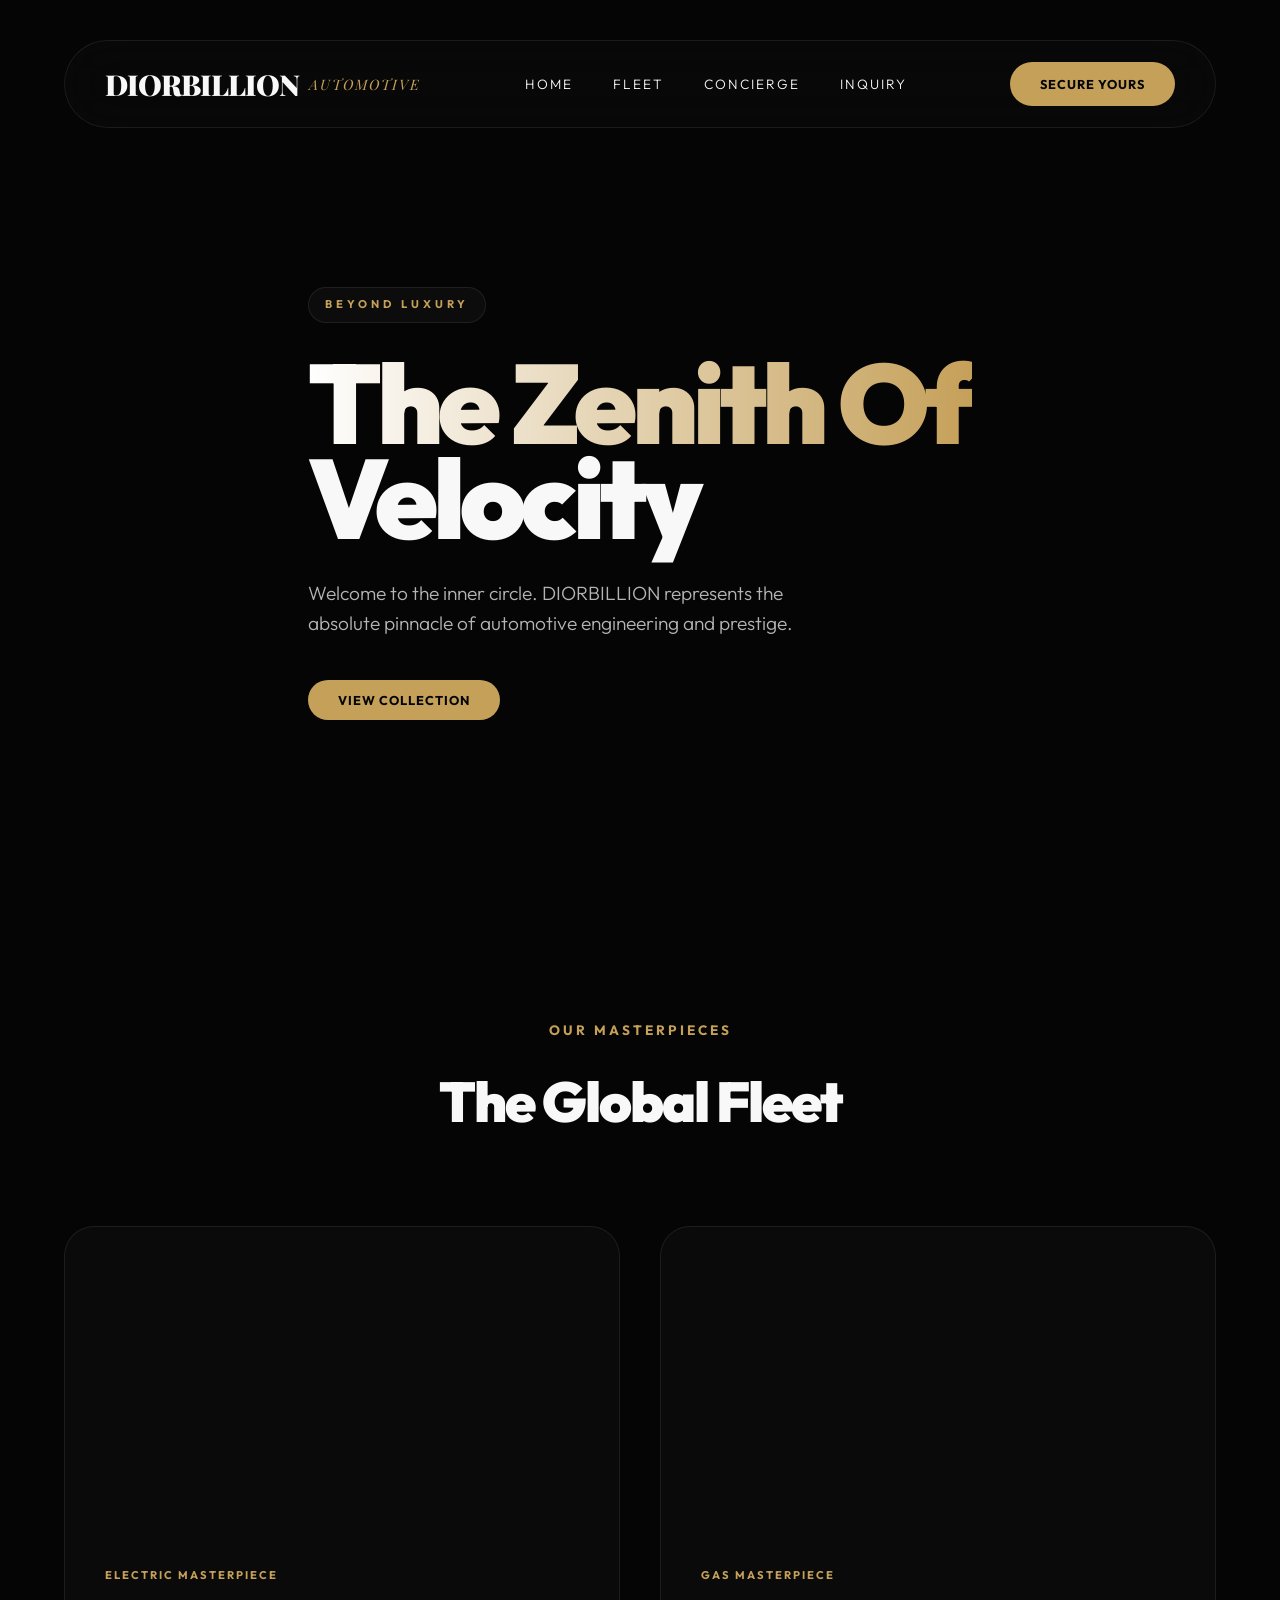
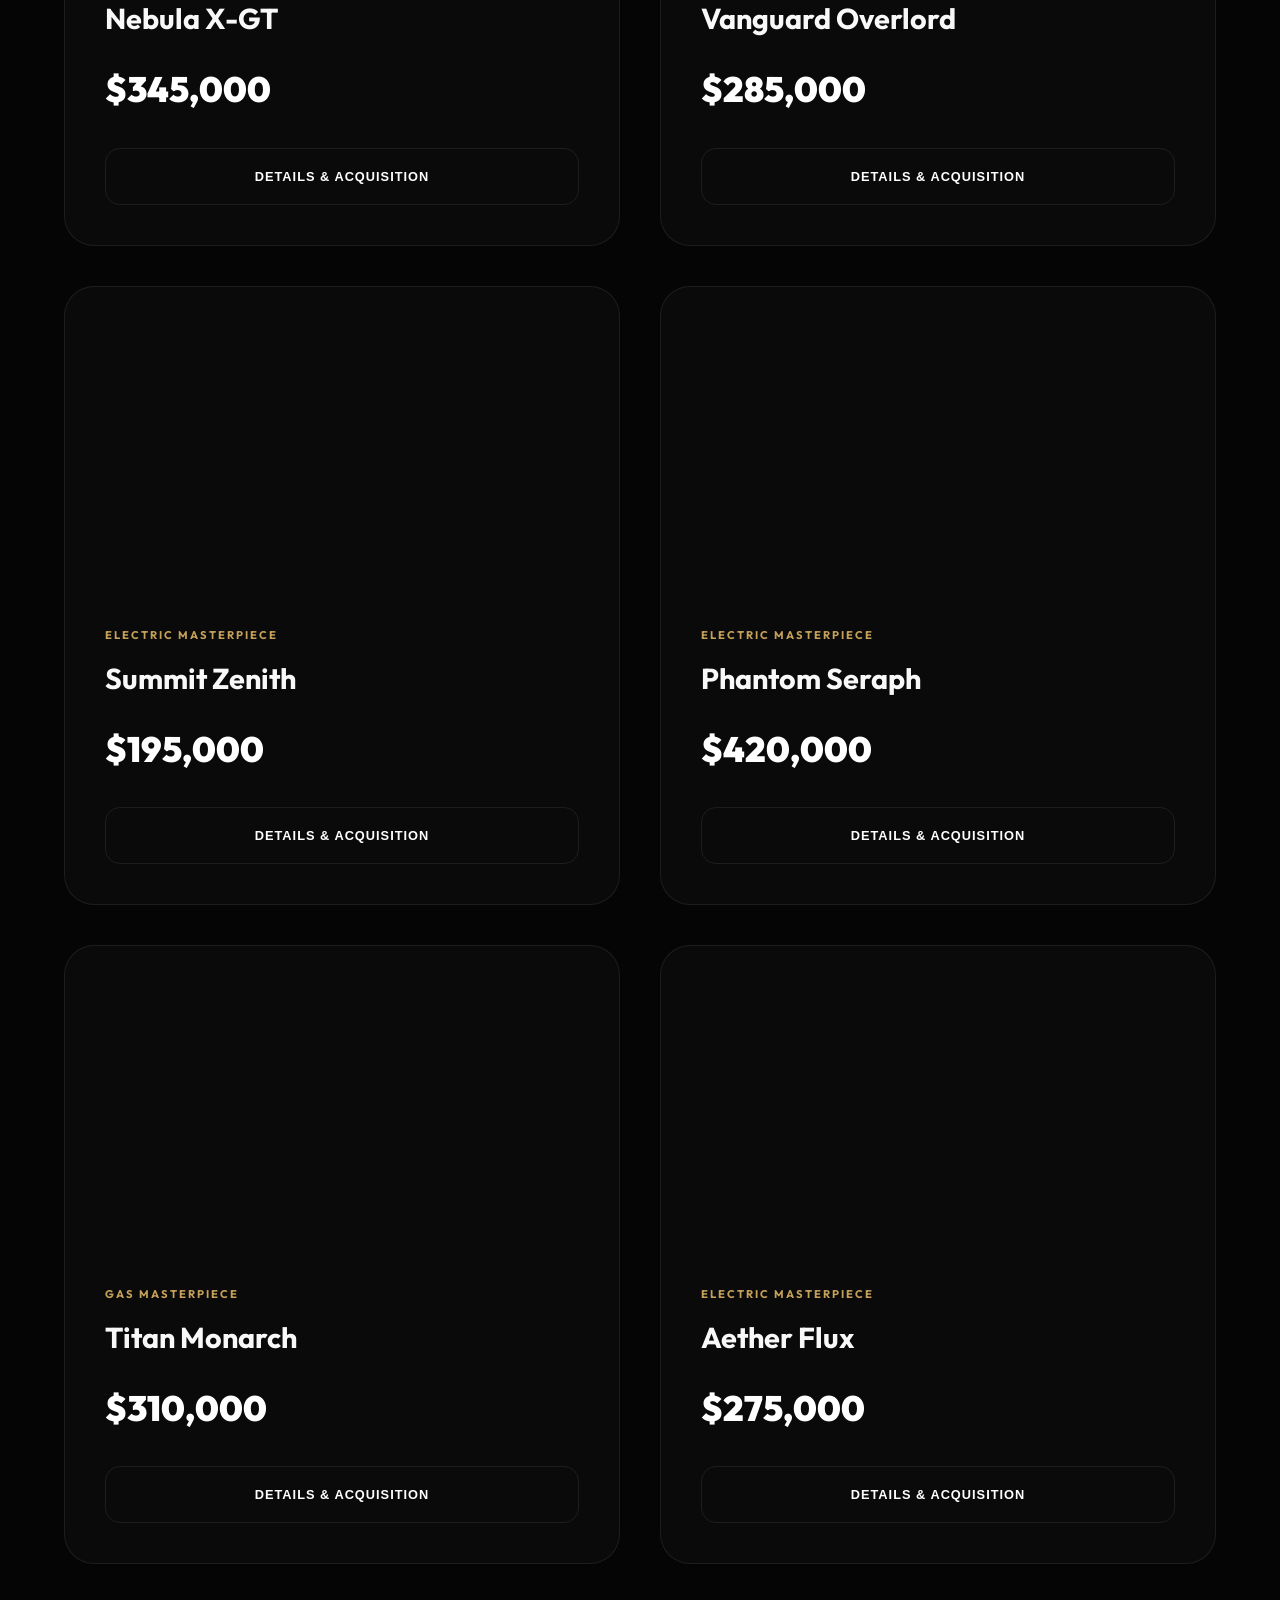
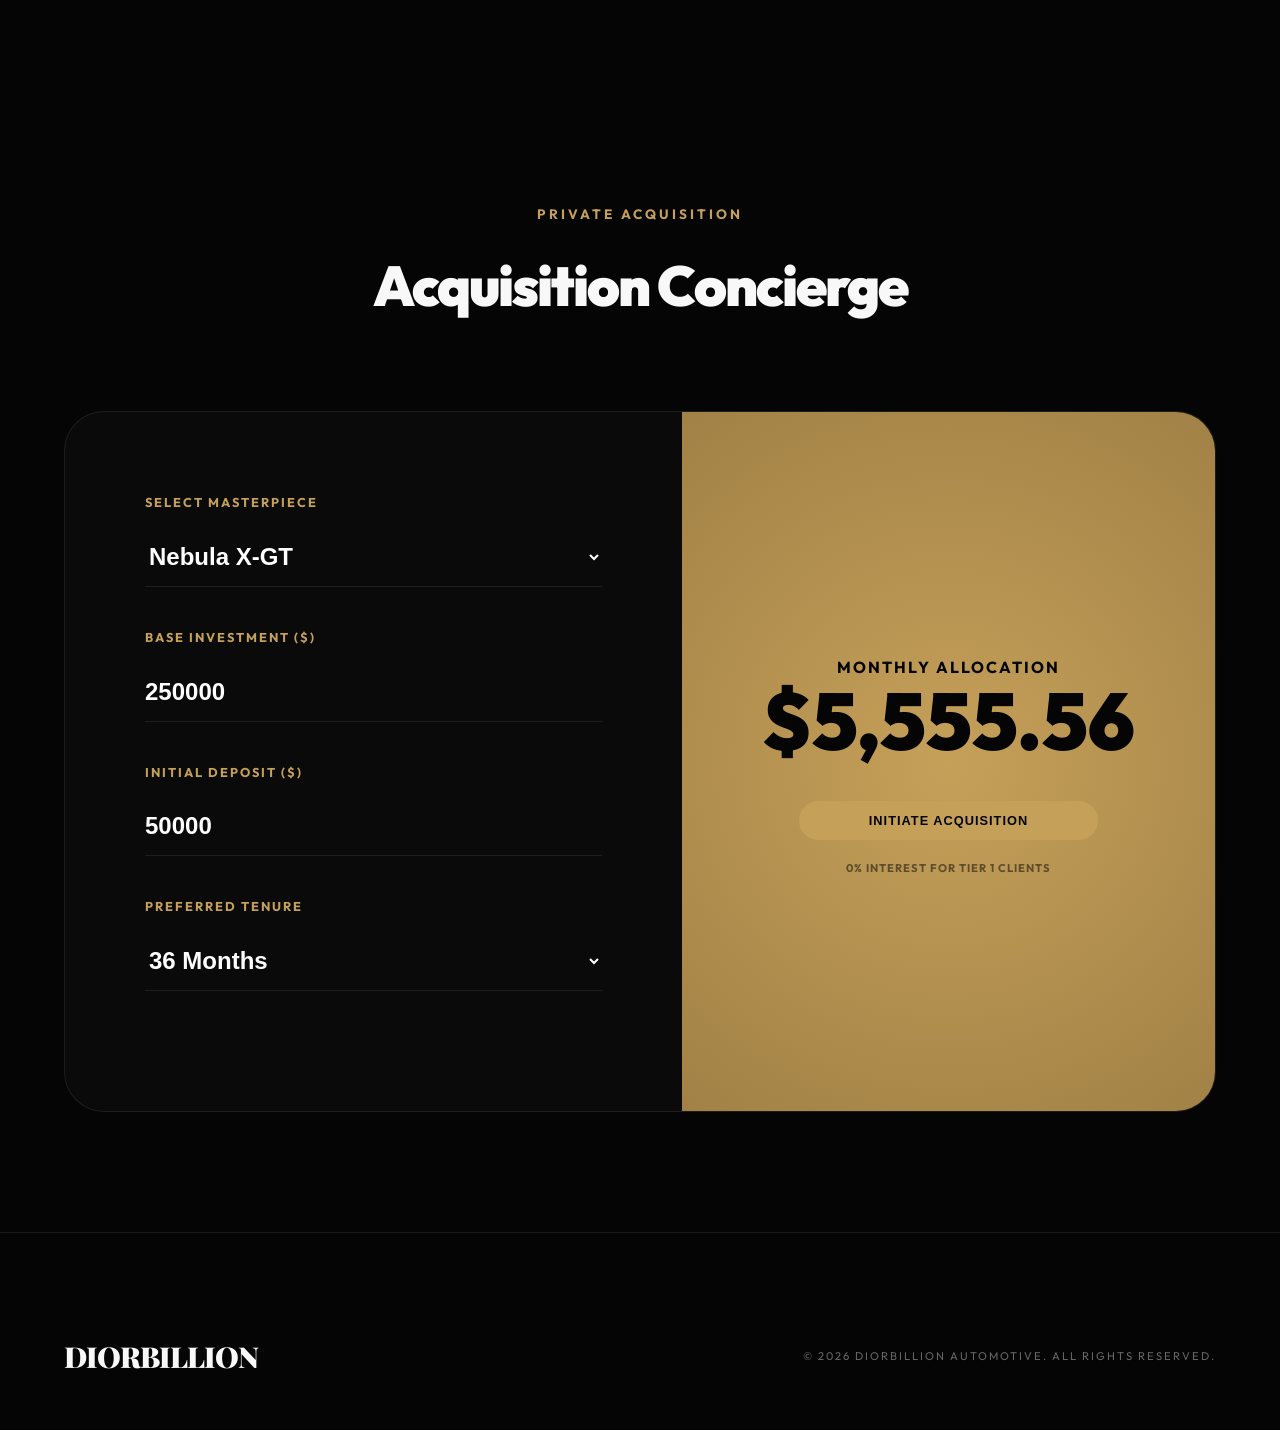
<file: Car-Webpage/index.html>
<!DOCTYPE html>
<html lang="en">

<head>
    <meta charset="UTF-8">
    <meta name="viewport" content="width=device-width, initial-scale=1.0">
    <title>DIORBILLION | The Zenith of Velocity</title>
    <link rel="stylesheet" href="style.css">
</head>

<body>

    <nav>
        <a href="#" class="logo">DIORBILLION <span>AUTOMOTIVE</span></a>
        <ul class="nav-links">
            <li><a href="#hero">Home</a></li>
            <li><a href="#fleet">Fleet</a></li>
            <li><a href="#finance">Concierge</a></li>
            <li><a href="#contact">Inquiry</a></li>
        </ul>
        <a href="#finance" class="nav-cta">Secure Yours</a>
    </nav>

    <header class="hero" id="hero">
        <div class="hero-bg">
            <video autoplay muted loop playsinline>
                <source
                    src="https://assets.mixkit.co/videos/preview/mixkit-black-luxury-car-driving-in-a-dark-parking-lot-34505-large.mp4"
                    type="video/mp4">
            </video>
            <div class="hero-overlay"></div>
        </div>
        <div class="container">
            <div class="hero-content reveal">
                <span class="hero-badge">Beyond Luxury</span>
                <h1><span>The Zenith Of</span> Velocity</h1>
                <p>Welcome to the inner circle. DIORBILLION represents the absolute pinnacle of automotive engineering
                    and prestige.</p>
                <div class="hero-actions">
                    <a href="#fleet" class="nav-cta">View Collection</a>
                </div>
            </div>
        </div>
    </header>

    <section id="fleet">
        <div class="container">
            <div class="section-title reveal">
                <p>Our Masterpieces</p>
                <h2>The Global Fleet</h2>
            </div>

            <div class="fleet-grid" id="car-grid">
                <!-- Dynamically Rendered -->
            </div>
        </div>
    </section>

    <section id="finance">
        <div class="container">
            <div class="section-title reveal">
                <p>Private Acquisition</p>
                <h2>Acquisition Concierge</h2>
            </div>

            <div class="concierge-wrap reveal">
                <div class="concierge-form">
                    <div class="input-block">
                        <label>Select Masterpiece</label>
                        <select id="car-select">
                            <!-- Populated by JS -->
                        </select>
                    </div>
                    <div class="input-block">
                        <label>Base Investment ($)</label>
                        <input type="number" id="car-price" value="250000">
                    </div>
                    <div class="input-block">
                        <label>Initial Deposit ($)</label>
                        <input type="number" id="down-payment" value="50000">
                    </div>
                    <div class="input-block">
                        <label>Preferred Tenure</label>
                        <select id="loan-term">
                            <option value="12">12 Months</option>
                            <option value="24">24 Months</option>
                            <option value="36" selected>36 Months</option>
                            <option value="48">48 Months</option>
                        </select>
                    </div>
                </div>
                <div class="concierge-result">
                    <p class="emi-label">Monthly Allocation</p>
                    <div class="emi-amount">$<span id="emi-display">0.00</span></div>
                    <button class="nav-cta"
                        style="margin-top: 40px; width: 80%; border: none; cursor: pointer;">Initiate
                        Acquisition</button>
                    <p
                        style="color: rgba(0,0,0,0.5); font-size: 0.7rem; margin-top: 20px; font-weight: 700; text-transform: uppercase; letter-spacing: 1px;">
                        0% Interest for Tier 1 Clients</p>
                </div>
            </div>
        </div>
    </section>

    <footer>
        <div class="container">
            <div class="footer-wrap">
                <a href="#" class="logo">DIORBILLION</a>
                <p class="copyright">© 2026 DIORBILLION AUTOMOTIVE. ALL RIGHTS RESERVED.</p>
            </div>
        </div>
    </footer>

    <script src="script.js"></script>
</body>

</html>
</file>
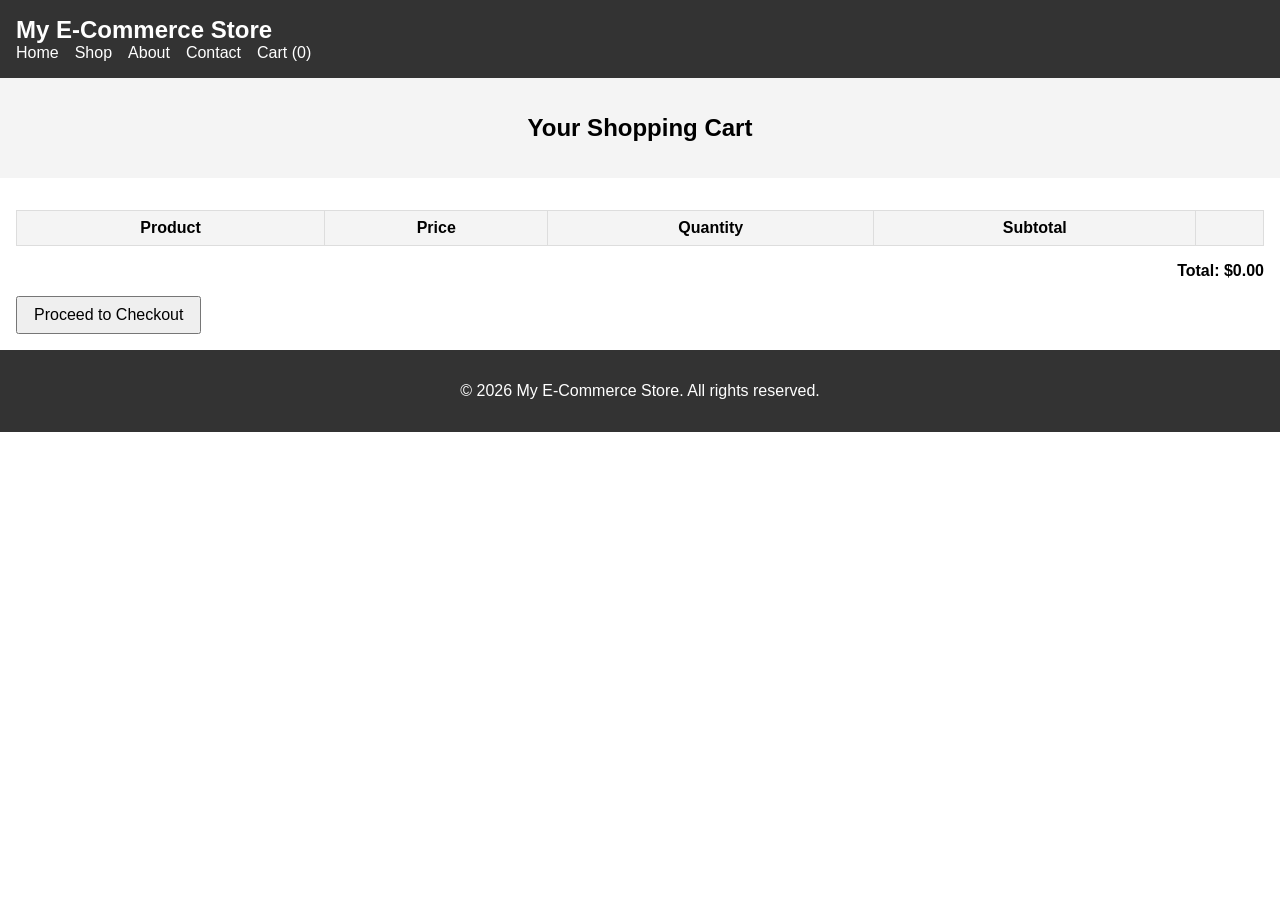
<file: E-Commerce-Webpage/cart.html>
<!DOCTYPE html>
<html lang="en">
<head>
    <meta charset="UTF-8">
    <meta name="viewport" content="width=device-width, initial-scale=1.0">
    <title>Your Cart - My E-Commerce Store</title>
    <link rel="stylesheet" href="style.css">
</head>
<body class="cart-page">
    <header>
        <h1>My E-Commerce Store</h1>
        <button id="menu-toggle" aria-label="Toggle menu">☰</button>
        <nav>
            <ul id="nav-list">
                <li><a href="index.html">Home</a></li>
                <li><a href="index.html#shop">Shop</a></li>
                <li><a href="#">About</a></li>
                <li><a href="#">Contact</a></li>
                <li><a href="cart.html" id="cart-link">Cart (0)</a></li>
            </ul>
        </nav>
    </header>

    <section class="hero">
        <h2>Your Shopping Cart</h2>
    </section>

    <section class="cart-content">
        <table class="cart-table">
            <thead>
                <tr>
                    <th>Product</th>
                    <th>Price</th>
                    <th>Quantity</th>
                    <th>Subtotal</th>
                    <th></th>
                </tr>
            </thead>
            <tbody id="cart-body">
                <!-- filled by script -->
            </tbody>
        </table>
        <div class="cart-summary">
            Total: <span id="cart-total">$0.00</span>
        </div>
        <button class="checkout-btn" id="checkout-btn">Proceed to Checkout</button>
    </section>

    <footer>
        <p>&copy; 2026 My E-Commerce Store. All rights reserved.</p>
    </footer>

    <script src="script.js"></script>
</body>
</html>
</file>
<file: Car-Webpage/style.css>
@import url('https://fonts.googleapis.com/css2?family=Outfit:wght@100;300;400;700;900&family=Playfair+Display:ital,wght@0,400;0,900;1,400&display=swap');

:root {
    --gold: #c5a059;
    --gold-bright: #eecb8d;
    --onyx: #0a0a0a;
    --rich-black: #050505;
    --soft-white: #f8f8f8;
    --glass: rgba(255, 255, 255, 0.03);
    --glass-border: rgba(255, 255, 255, 0.08);
    --transition: all 0.6s cubic-bezier(0.23, 1, 0.32, 1);
}

* {
    margin: 0;
    padding: 0;
    box-sizing: border-box;
}

body {
    background-color: var(--rich-black);
    color: var(--soft-white);
    font-family: 'Outfit', sans-serif;
    line-height: 1.6;
    overflow-x: hidden;
    -webkit-font-smoothing: antialiased;
}

/* --- Scrollbar --- */
::-webkit-scrollbar {
    width: 4px;
}

::-webkit-scrollbar-track {
    background: var(--rich-black);
}

::-webkit-scrollbar-thumb {
    background: var(--gold);
    border-radius: 10px;
}

/* --- Layout --- */
.container {
    max-width: 1400px;
    margin: 0 auto;
    padding: 0 5%;
}

section {
    padding: 120px 0;
}

/* --- Navigation --- */
nav {
    position: fixed;
    top: 40px;
    left: 50%;
    transform: translateX(-50%);
    width: 90%;
    z-index: 1000;
    display: flex;
    justify-content: space-between;
    align-items: center;
    padding: 20px 40px;
    background: rgba(10, 10, 10, 0.6);
    backdrop-filter: blur(25px);
    border: 1px solid var(--glass-border);
    border-radius: 100px;
}

.logo {
    font-family: 'Playfair Display', serif;
    font-weight: 900;
    font-size: 1.8rem;
    letter-spacing: -1px;
    color: var(--soft-white);
    text-decoration: none;
    display: flex;
    align-items: center;
    gap: 10px;
}

.logo span {
    color: var(--gold);
    font-style: italic;
    font-weight: 400;
    font-size: 0.9rem;
    letter-spacing: 2px;
}

.nav-links {
    display: flex;
    list-style: none;
    gap: 40px;
}

.nav-links a {
    text-decoration: none;
    color: var(--soft-white);
    font-weight: 300;
    font-size: 0.85rem;
    text-transform: uppercase;
    letter-spacing: 2px;
    transition: var(--transition);
}

.nav-links a:hover {
    color: var(--gold);
}

.nav-cta {
    background: var(--gold);
    color: var(--rich-black);
    padding: 12px 30px;
    border-radius: 50px;
    font-weight: 700;
    font-size: 0.8rem;
    text-transform: uppercase;
    letter-spacing: 1px;
    text-decoration: none;
    transition: var(--transition);
}

.nav-cta:hover {
    transform: translateY(-3px);
    box-shadow: 0 10px 20px rgba(197, 160, 89, 0.3);
}

/* --- Hero --- */
.hero {
    height: 100vh;
    display: flex;
    align-items: center;
    position: relative;
    overflow: hidden;
}

.hero-bg {
    position: absolute;
    top: 0;
    left: 0;
    width: 100%;
    height: 100%;
    z-index: -1;
}

.hero-bg video {
    width: 100%;
    height: 100%;
    object-fit: cover;
    filter: brightness(0.4) contrast(1.1);
}

.hero-overlay {
    position: absolute;
    top: 0;
    left: 0;
    width: 100%;
    height: 100%;
    background: linear-gradient(0deg, var(--rich-black) 0%, transparent 60%);
}

.hero-content {
    max-width: 800px;
    position: relative;
    z-index: 10;
    padding-top: 100px;
}

.hero-badge {
    display: inline-block;
    padding: 8px 16px;
    background: var(--glass);
    border: 1px solid var(--glass-border);
    border-radius: 50px;
    font-size: 0.7rem;
    font-weight: 700;
    text-transform: uppercase;
    letter-spacing: 4px;
    color: var(--gold);
    margin-bottom: 2rem;
}

.hero h1 {
    font-size: 7rem;
    font-weight: 900;
    line-height: 0.85;
    margin-bottom: 2rem;
    letter-spacing: -5px;
}

.hero h1 span {
    display: block;
    background: linear-gradient(to right, #fff, var(--gold));
    -webkit-background-clip: text;
    background-clip: text;
    color: transparent;
}

.hero p {
    font-size: 1.2rem;
    font-weight: 300;
    color: rgba(255, 255, 255, 0.7);
    margin-bottom: 3rem;
    max-width: 500px;
}

/* --- Fleet Section --- */
.section-title {
    margin-bottom: 80px;
    text-align: center;
}

.section-title h2 {
    font-size: 3.5rem;
    font-weight: 900;
    letter-spacing: -2px;
}

.section-title p {
    color: var(--gold);
    font-weight: 700;
    text-transform: uppercase;
    letter-spacing: 3px;
    font-size: 0.85rem;
    margin-bottom: 15px;
}

.fleet-grid {
    display: grid;
    grid-template-columns: repeat(auto-fill, minmax(400px, 1fr));
    gap: 40px;
}

.car-card {
    position: relative;
    background: var(--onyx);
    border: 1px solid var(--glass-border);
    border-radius: 30px;
    overflow: hidden;
    transition: var(--transition);
}

.car-card:hover {
    transform: translateY(-10px);
    border-color: var(--gold);
}

.car-image {
    height: 300px;
    width: 100%;
    background-size: cover;
    background-position: center;
    transition: var(--transition);
}

.car-card:hover .car-image {
    transform: scale(1.05);
}

.car-body {
    padding: 40px;
}

.car-type {
    font-size: 0.7rem;
    font-weight: 700;
    color: var(--gold);
    text-transform: uppercase;
    letter-spacing: 2px;
    margin-bottom: 10px;
    display: block;
}

.car-name {
    font-size: 1.8rem;
    font-weight: 700;
    margin-bottom: 20px;
}

.car-price {
    font-size: 2.2rem;
    font-weight: 900;
    color: #fff;
    margin-bottom: 30px;
}

.card-btn {
    display: flex;
    justify-content: center;
    align-items: center;
    width: 100%;
    padding: 20px;
    background: transparent;
    border: 1px solid var(--glass-border);
    color: white;
    font-weight: 700;
    text-transform: uppercase;
    letter-spacing: 1px;
    font-size: 0.8rem;
    border-radius: 15px;
    cursor: pointer;
    transition: var(--transition);
}

.card-btn:hover {
    background: var(--soft-white);
    color: var(--rich-black);
}

/* --- Calculator --- */
.concierge-wrap {
    display: grid;
    grid-template-columns: 1.2fr 0.8fr;
    background: var(--onyx);
    border: 1px solid var(--glass-border);
    border-radius: 40px;
    overflow: hidden;
}

.concierge-form {
    padding: 80px;
}

.concierge-result {
    background: radial-gradient(circle at center, var(--gold) 0%, #a18146 100%);
    padding: 80px;
    display: flex;
    flex-direction: column;
    justify-content: center;
    align-items: center;
    text-align: center;
}

.input-block {
    margin-bottom: 40px;
}

.input-block label {
    display: block;
    font-size: 0.8rem;
    font-weight: 700;
    text-transform: uppercase;
    letter-spacing: 2px;
    color: var(--gold);
    margin-bottom: 15px;
}

.input-block input,
.input-block select {
    width: 100%;
    background: transparent;
    border: none;
    border-bottom: 1px solid var(--glass-border);
    color: white;
    padding: 15px 0;
    font-size: 1.5rem;
    font-weight: 700;
    outline: none;
    transition: var(--transition);
}

.input-block input:focus {
    border-color: var(--gold);
}

.emi-amount {
    font-size: 5rem;
    font-weight: 900;
    color: var(--rich-black);
    line-height: 1;
}

.emi-label {
    font-weight: 700;
    text-transform: uppercase;
    color: var(--rich-black);
    letter-spacing: 2px;
    margin-top: 10px;
}

/* --- Footer --- */
footer {
    padding: 100px 0 50px;
    border-top: 1px solid var(--glass-border);
}

.footer-wrap {
    display: flex;
    justify-content: space-between;
    align-items: center;
}

.copyright {
    font-size: 0.7rem;
    text-transform: uppercase;
    letter-spacing: 2px;
    opacity: 0.4;
}

/* --- Utils --- */
.reveal {
    opacity: 0;
    transform: translateY(40px);
    transition: 1s ease-out;
}

.reveal.active {
    opacity: 1;
    transform: translateY(0);
}

/* --- Responsive --- */
@media (max-width: 1024px) {
    .hero h1 {
        font-size: 4rem;
    }

    .hero {
        text-align: center;
        justify-content: center;
    }

    .hero p {
        margin: 0 auto 3rem;
    }

    .concierge-wrap {
        grid-template-columns: 1fr;
    }

    .nav-links {
        display: none;
    }
}
</file>
<file: E-Commerce-Webpage/style.css>
/* Simple responsive layout */
body { font-family: Arial, sans-serif; margin: 0; padding: 0; }
header { background: #333; color: #fff; padding: 1rem; }
header h1 { margin: 0; font-size: 1.5rem; }
nav ul { list-style: none; margin: 0; padding: 0; display: flex; }
nav li { margin-right: 1rem; }
nav a { color: #fff; text-decoration: none; }
.hero { background: #f4f4f4; padding: 2rem; text-align: center; }
.products { display: grid; grid-template-columns: repeat(auto-fit, minmax(200px, 1fr)); gap: 1rem; padding: 1rem; }
.product { border: 1px solid #ddd; padding: 1rem; text-align: center; }
.product img { max-width: 100%; height: auto; }
footer { background: #333; color: #fff; text-align: center; padding: 1rem; }

.hero { padding: 1rem; }
.cart-content { padding: 1rem; }

/* navigation toggle for small screens */
#menu-toggle { display: none; background: none; border: none; color: #fff; font-size: 1.5rem; }
nav ul { flex-wrap: wrap; }
@media (max-width: 600px) {
    #menu-toggle { display: block; }
    nav { display: none; }
    nav.open { display: block; }
    nav ul { flex-direction: column; }
}

/* search bar styling */
.search { padding: 1rem; text-align: center; }
#search-input { width: 80%; max-width: 400px; padding: 0.5rem; font-size: 1rem; }

/* cart page */
.cart-table { width: 100%; border-collapse: collapse; margin-top: 1rem; }
.cart-table th, .cart-table td { border: 1px solid #ddd; padding: 0.5rem; text-align: center; }
.cart-table th { background: #f4f4f4; }
.cart-summary { margin-top: 1rem; font-weight: bold; text-align: right; }
.checkout-btn { margin-top: 1rem; padding: 0.5rem 1rem; font-size: 1rem; cursor: pointer; }
.checkout-btn:hover { background: #444; color: #fff; }
</file>
